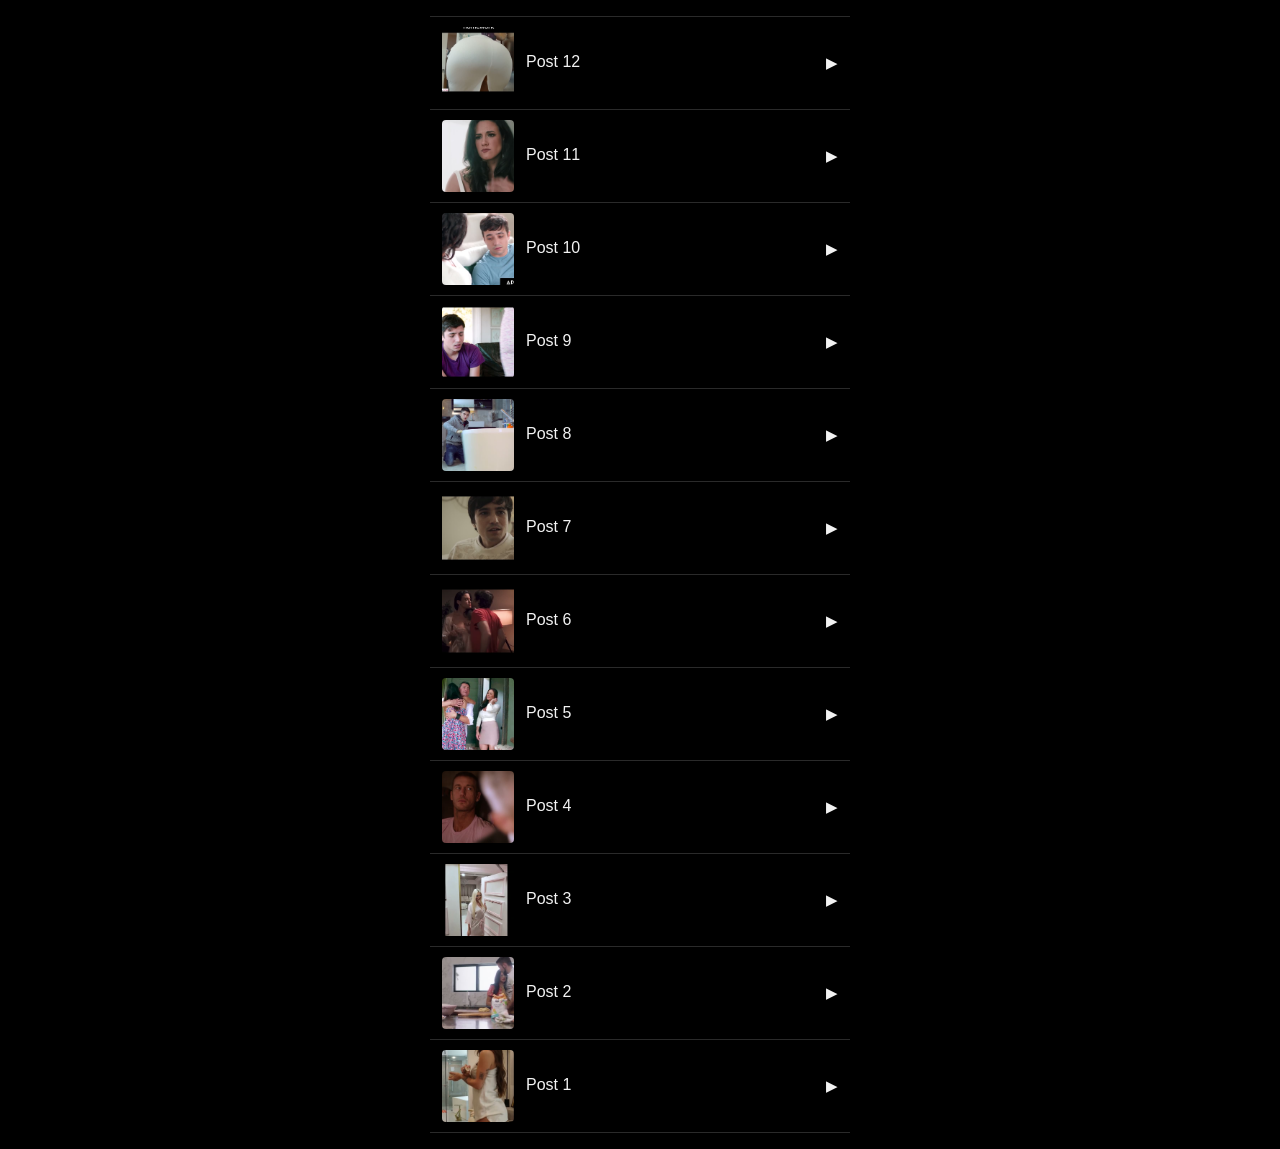
<file: index.html>
<!doctype html>
<html lang="en">
  <head>
    <meta charset="UTF-8" />
    <meta name="viewport" content="width=device-width, initial-scale=1.0" />
    <title>full</title>
    <meta name="description" content="full" />
    <link rel="stylesheet" href="styles.css" />
  </head>
  <body>
    <main class="container">
      <section class="cards" aria-label="Image cards">
        <p class="cards-status">Loading…</p>
      </section>
    </main>
    <script>
      (async () => {
        const section = document.querySelector('.cards');
        try {
          const res = await fetch('posts.json', { cache: 'no-cache' });
          if (!res.ok) throw new Error('HTTP ' + res.status);
          // Новые записи дописываются в конец, поэтому переворачиваем.
          const posts = (await res.json()).filter((p) => !p.isRemoved).reverse();
          const total = posts.length;
          section.innerHTML = '';
          posts.forEach((post, i) => {
            const title = 'Post ' + (total - i);
            // Пост без ссылки — не <a>, иначе пустой href ведёт на саму страницу.
            const card = document.createElement(post.url ? 'a' : 'div');
            card.className = post.url ? 'image-card' : 'image-card pending';
            if (post.url) {
              card.href = post.url;
              card.target = '_blank';
              card.rel = 'noopener noreferrer';
            }

            if (post.img) {
              const img = document.createElement('img');
              img.src = post.img;
              img.alt = title;
              img.loading = 'lazy';
              card.append(img);
            }

            const body = document.createElement('div');
            body.className = 'card-body';

            const heading = document.createElement('h2');
            heading.textContent = title;
            body.append(heading);

            card.append(body);

            const hint = document.createElement('span');
            hint.className = 'link-hint';
            hint.setAttribute('aria-hidden', 'true');
            hint.textContent = post.url ? '▶' : '—';
            card.append(hint);
            section.append(card);
          });
        } catch (err) {
          section.innerHTML = '<p class="cards-status">Could not load posts.</p>';
          console.error(err);
        }
      })();
    </script>
  </body>
</html>
</file>
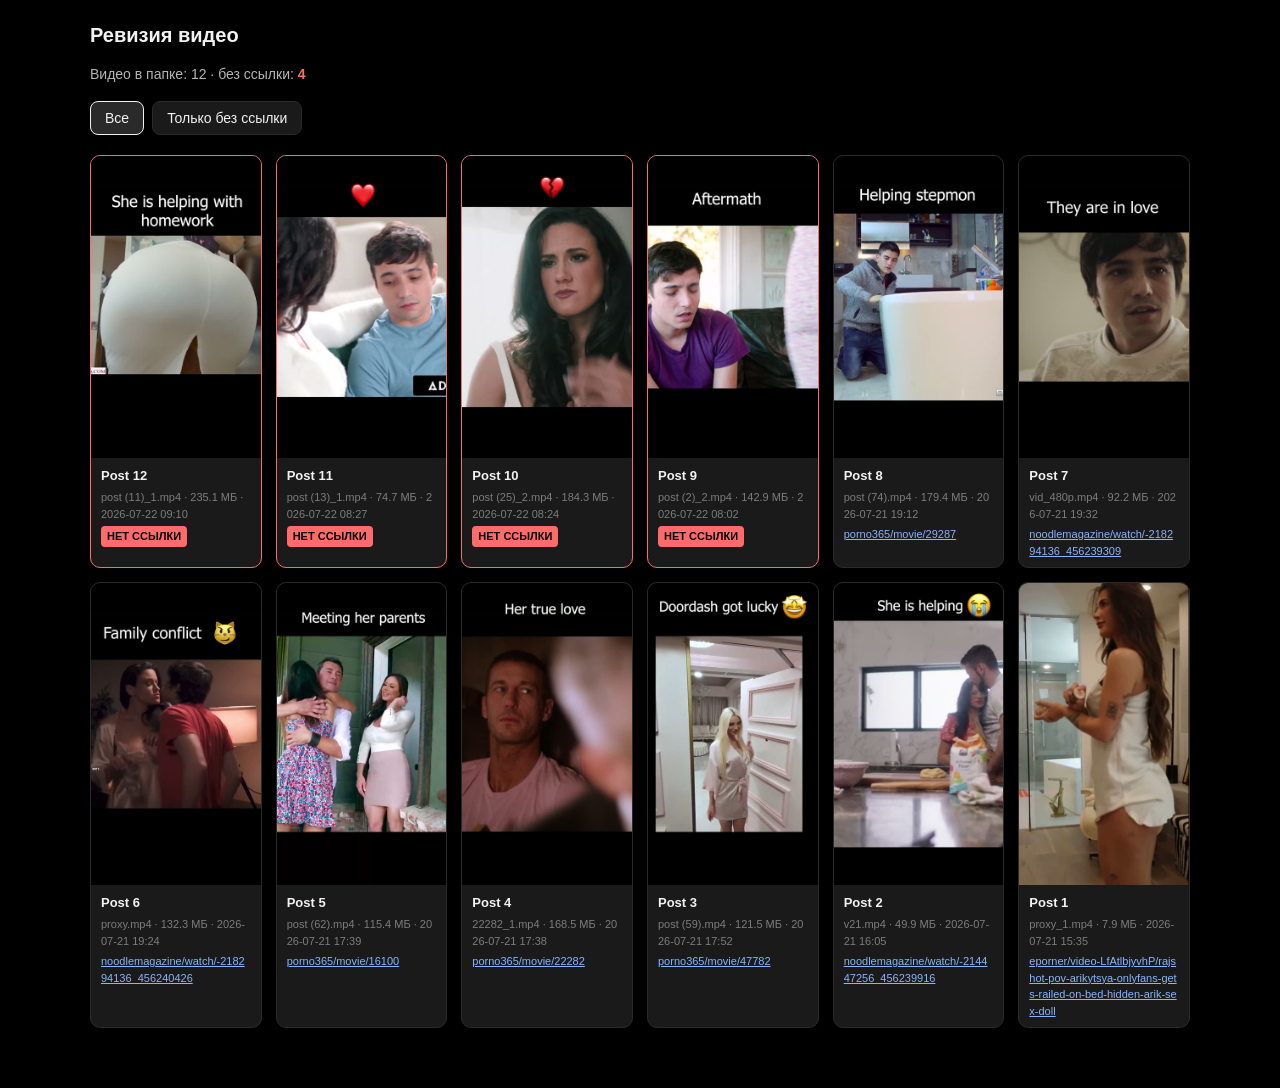
<file: videos.html>
<!doctype html>
<html lang="ru">
  <head>
    <meta charset="UTF-8" />
    <meta name="viewport" content="width=device-width, initial-scale=1.0" />
    <title>Ревизия видео</title>
    <meta name="robots" content="noindex, nofollow" />
    <style>
      * {
        box-sizing: border-box;
      }

      body {
        margin: 0;
        font-family: Arial, sans-serif;
        background: #000;
        color: #f2f2f2;
        line-height: 1.5;
      }

      .container {
        width: min(1100px, 94%);
        margin: 0 auto;
        padding: 20px 0 60px;
      }

      h1 {
        font-size: 20px;
        margin: 0 0 4px;
      }

      .summary {
        color: #b5b5b5;
        font-size: 14px;
        margin-bottom: 16px;
      }

      .summary b {
        color: #ff6b6b;
      }

      .controls {
        display: flex;
        gap: 8px;
        margin-bottom: 20px;
        flex-wrap: wrap;
      }

      .controls button {
        background: #1a1a1a;
        border: 1px solid #2a2a2a;
        color: #f2f2f2;
        padding: 8px 14px;
        border-radius: 8px;
        cursor: pointer;
        font-size: 14px;
      }

      .controls button[aria-pressed="true"] {
        border-color: #f2f2f2;
        background: #2a2a2a;
      }

      .grid {
        display: grid;
        grid-template-columns: repeat(auto-fill, minmax(160px, 1fr));
        gap: 14px;
      }

      .item {
        background: #1a1a1a;
        border: 1px solid #2a2a2a;
        border-radius: 10px;
        overflow: hidden;
        display: flex;
        flex-direction: column;
      }

      .item.lost {
        border-color: #ff6b6b;
      }

      .item img {
        width: 100%;
        aspect-ratio: 9 / 16;
        object-fit: cover;
        display: block;
        background: #111;
      }

      .meta {
        padding: 8px 10px;
        font-size: 13px;
        display: flex;
        flex-direction: column;
        gap: 4px;
      }

      .num {
        font-weight: 700;
      }

      .file {
        color: #7d7d7d;
        font-size: 11px;
        word-break: break-all;
      }

      .badge {
        display: inline-block;
        background: #ff6b6b;
        color: #000;
        font-weight: 700;
        font-size: 11px;
        padding: 2px 6px;
        border-radius: 4px;
        align-self: flex-start;
      }

      .meta a {
        color: #8ab4ff;
        font-size: 11px;
        word-break: break-all;
      }

      .status {
        padding: 24px 0;
        text-align: center;
        color: #b5b5b5;
      }
    </style>
  </head>
  <body>
    <main class="container">
      <h1>Ревизия видео</h1>
      <p class="summary" id="summary">Загрузка…</p>

      <div class="controls">
        <button id="btn-all" aria-pressed="true">Все</button>
        <button id="btn-lost" aria-pressed="false">Только без ссылки</button>
      </div>

      <section class="grid" id="grid"></section>
    </main>

    <script>
      (async () => {
        const grid = document.getElementById("grid");
        const summary = document.getElementById("summary");
        const btnAll = document.getElementById("btn-all");
        const btnLost = document.getElementById("btn-lost");
        let videos = [];
        let onlyLost = false;

        function render() {
          const list = onlyLost ? videos.filter((v) => !v.url) : videos;
          grid.innerHTML = "";

          if (!list.length) {
            const p = document.createElement("p");
            p.className = "status";
            p.textContent = "Ничего не найдено.";
            grid.append(p);
            return;
          }

          for (const v of list) {
            const item = document.createElement("div");
            item.className = v.url ? "item" : "item lost";

            const img = document.createElement("img");
            img.src = v.img;
            img.alt = "Post " + v.num;
            img.loading = "lazy";
            item.append(img);

            const meta = document.createElement("div");
            meta.className = "meta";

            const num = document.createElement("span");
            num.className = "num";
            num.textContent = "Post " + v.num;
            meta.append(num);

            const file = document.createElement("span");
            file.className = "file";
            file.textContent = v.file + " · " + v.sizeMb + " МБ · " + v.modified;
            meta.append(file);

            if (v.url) {
              const a = document.createElement("a");
              a.href = v.url;
              a.target = "_blank";
              a.rel = "noopener noreferrer";
              a.textContent = v.url.replace("https://noodlebox.space/watch/", "");
              meta.append(a);
            } else {
              const badge = document.createElement("span");
              badge.className = "badge";
              badge.textContent = "НЕТ ССЫЛКИ";
              meta.append(badge);
            }

            item.append(meta);
            grid.append(item);
          }
        }

        try {
          const res = await fetch("videos.json", { cache: "no-cache" });
          if (!res.ok) throw new Error("HTTP " + res.status);
          videos = (await res.json()).sort((a, b) => b.num - a.num);

          const lost = videos.filter((v) => !v.url);
          summary.innerHTML = "";
          summary.append(
            document.createTextNode("Видео в папке: " + videos.length + " · без ссылки: ")
          );
          const b = document.createElement("b");
          b.textContent = String(lost.length);
          summary.append(b);

          render();
        } catch (err) {
          summary.textContent = "Не удалось загрузить videos.json";
          console.error(err);
        }

        btnAll.addEventListener("click", () => {
          onlyLost = false;
          btnAll.setAttribute("aria-pressed", "true");
          btnLost.setAttribute("aria-pressed", "false");
          render();
        });

        btnLost.addEventListener("click", () => {
          onlyLost = true;
          btnAll.setAttribute("aria-pressed", "false");
          btnLost.setAttribute("aria-pressed", "true");
          render();
        });
      })();
    </script>
  </body>
</html>
</file>
<file: styles.css>
* {
  box-sizing: border-box;
}

body {
  margin: 0;
  font-family: Arial, sans-serif;
  background: #000;
  color: #f2f2f2;
  line-height: 1.5;
}

.container {
  width: min(420px, 94%);
  margin: 0 auto;
  padding: 16px 0;
}

.cards {
  display: grid;
  grid-template-columns: 1fr;
  gap: 1px;
  background: #2a2a2a;
  border-top: 1px solid #2a2a2a;
  border-bottom: 1px solid #2a2a2a;
}

.cards-status {
  margin: 0;
  padding: 24px 0;
  text-align: center;
  color: #b5b5b5;
  font-size: 14px;
}

.image-card {
  display: flex;
  align-items: center;
  gap: 12px;
  padding: 10px 12px;
  background: #000;
  text-decoration: none;
  color: inherit;
  cursor: pointer;
  transition: background-color 0.15s ease;
}

.image-card:hover,
.image-card:focus-visible {
  background: #1a1a1a;
}

/* Не через opacity: полупрозрачная карточка пропускает фон сетки (#2a2a2a),
   и строка становится серой вместо чёрной. Приглушаем только текст. */
.image-card.pending {
  cursor: default;
}

.image-card.pending:hover {
  background: #000;
}

.image-card.pending .card-body h2,
.image-card.pending .link-hint {
  color: #6a6a6a;
}

.image-card img {
  width: 72px;
  height: 72px;
  flex: none;
  object-fit: cover;
  display: block;
  border-radius: 4px;
  background: #1a1a1a;
}

.card-body {
  flex: 1;
  min-width: 0;
}

.card-body h2 {
  margin: 0 0 2px;
  font-size: 16px;
  font-weight: 400;
}

.card-body p {
  margin: 0;
  color: #b5b5b5;
  font-size: 14px;
}

.link-hint {
  flex: none;
  font-size: 15px;
  color: #f2f2f2;
}
</file>
